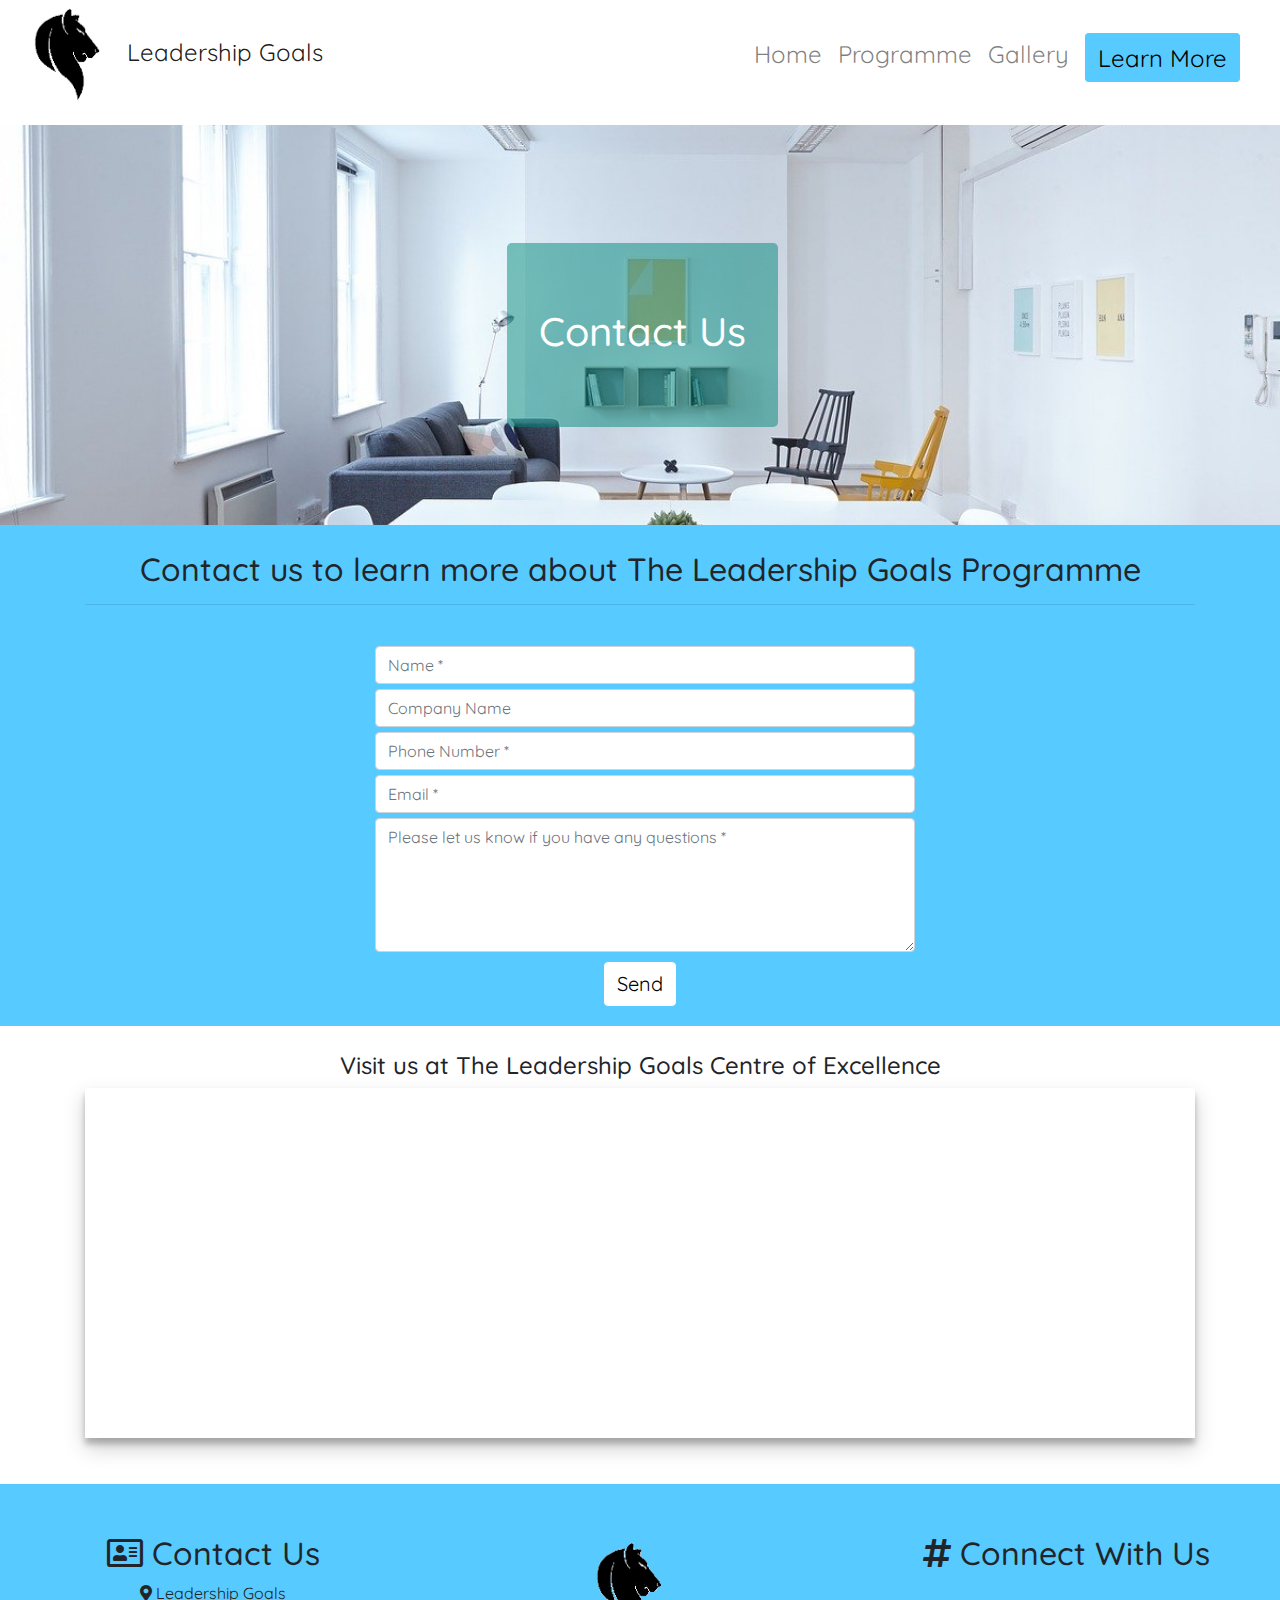
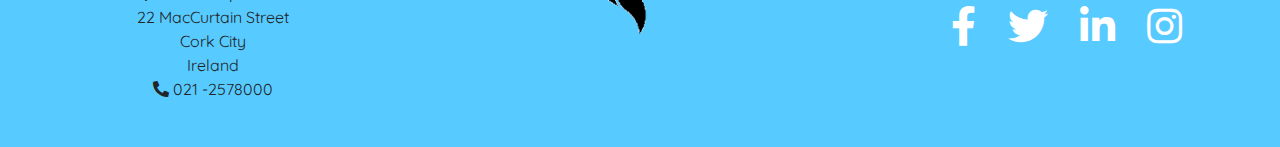
<file: contact.html>
<!DOCTYPE html>
<html lang="en">
  <head>
    <meta charset="UTF-8" />
    <meta name="viewport" content="width=device-width, initial-scale=1.0" />
    <meta http-equiv="X-UA-Compatible" content="ie=edge" />
    <link rel="stylesheet" href="https://stackpath.bootstrapcdn.com/bootstrap/4.4.1/css/bootstrap.min.css" />
    <link rel="stylesheet" href="https://use.fontawesome.com/releases/v5.13.0/css/all.css" />
    <link rel="stylesheet" href="assets/css/style.css" type="text/css" />
    <title>Leadership Goals</title>
  </head>

  <body>
    <!-- Navbar -->
    <nav class="navbar navbar-expand-lg navbar-light bg-white sticky-top">
      <a class="navbar-brand" href="./index.html">
        <img class="logo" src="assets/images/new-lion-logo.png" alt="logo"/>
        <p class="d-none d-sm-inline">Leadership Goals</p>
      </a>
      <button class="navbar-toggler" type="button" data-toggle="collapse" data-target="#navbar1" aria-expanded="false" aria-label="Toggle navigation">
        <span class="navbar-toggler-icon"></span>
      </button>
      <div class="collapse navbar-collapse" id="navbar1">
        <ul class="navbar-nav ml-auto">
          <li class="nav-item">
            <a class="nav-link" href="./index.html">Home </a>
          </li>
          <li class="nav-item">
            <a class="nav-link" href="./programme.html">
              Programme
            </a>
          </li>
          <li class="nav-item">
            <a class="nav-link" href="./gallery.html">
              Gallery
            </a>
          </li>
          <li class="nav-contact active">
            <a class="btn ml-2 btn-nav" href="./contact.html">Learn More <span class="sr-only">(current)</span></a>
          </li>
        </ul>
      </div>
    </nav>
    <!-- welcome image -->
    <section class="main-image">
      <div class="container-fluid hero-container contact-image">
        <div class="opaque-overlay">&nbsp;</div>
        <div class="row">
          <div>
            <div class="callout jumbotron text-center">
              <h1>
                Contact Us
              </h1>
            </div>
          </div>
        </div>
      </div>
    </section>
    <!-- contact form section -->
    <section class="container-fluid container-wrapper-blue">
      <div class="container">
        <div class="row">
          <div class="col-12 section-heading">
            <h2 class="text-center">
              Contact us to learn more about The Leadership Goals Programme
            </h2>
            <hr class="block-divider" />
          </div>
        </div>
        <div class="row">
          <div class="col-md-6 offset-md-3 page-header">
            <div class="contact-form">
              <form>
                <input type="text" name="name" id="fullname" class="form-control" placeholder="Name *" required />
                <input type="text" name="company" id="companyname" class="form-control" placeholder="Company Name" />
                <input type="tel" name="phone" id="phone" class="form-control" placeholder="Phone Number *" required />
                <input type="email" name="email" id="emailaddress" class="form-control" placeholder="Email *" required />
                <textarea rows="5" name="projectsummary" id="projectsummary" class="form-control" placeholder="Please let us know if you have any questions *" required></textarea>
                <div class="form-row text-center">
                  <div class="col">
                    <button type="submit" class="btn btn-card">
                      Send
                    </button>
                  </div>
                </div>
              </form>
            </div>
          </div>
        </div>
      </div>
    </section>
    <!-- Visit Us Section -->
    <section class="containter-fluid">
      <div class="container content-container">
        <div class="col-sm-12 section-heading text-center">
          <h4 class="text-center">
            Visit us at The Leadership Goals Centre of Excellence
          </h4>
        </div>
        <!-- Map Section -->
        <div style="width: 100%;">
          <iframe
            class="map"
            src="https://maps.google.com/maps?width=100%&amp;height=400&amp;hl=en&amp;coord=51.9014229, -8.468497&amp;q=22-23%20MacCurtain%20Street%2C%20Cork%20City+(Leadership%20Goals)&amp;ie=UTF8&amp;t=&amp;z=16&amp;iwloc=B&amp;output=embed"
            aria-label="Location Map"
          >
          </iframe>
        </div>
      </div>
    </section>
    <!-- Footer -->
    <footer class="container-fluid container-wrapper-blue">
      <div class="row text-center">
        <div class="col-sm-4 footer-item">
          <h2> <i class="far fa-address-card" aria-hidden="true"></i> Contact Us</h2>
          <ul class="list-unstyled">
            <li><i class="fas fa-map-marker-alt"></i> Leadership Goals</li>
            <li>22 MacCurtain Street</li>
            <li>Cork City</li>
            <li>Ireland</li>
            <li></li>
            <li><i class="fas fa-phone-alt"></i> 021 -2578000</li>
          </ul>
        </div>
        <div class="col-sm-4 footer-item d-none d-md-block">
          <a class="navbar-brand" href="./index.html">
            <img class="logo" src="assets/images/new-lion-logo.png" alt="logo"/>
          </a>
        </div>
        <div class="col-sm-4 footer-item">
          <h2><i class="fas fa-hashtag" aria-hidden="true"></i> Connect With Us</h2>
          <div class="social-links">
            <ul class="list-unstyled social">
              <li class="list-inline-item">
                <a href="https://www.facebook.com" target="_blank">
                  <i class="fab fa-facebook-f" aria-hidden="true"></i>
                  <span class="sr-only">Facebook</span>
                </a>
              </li>
              <li class="list-inline-item">
                <a href="https://www.twitter.com" target="_blank">
                  <i class="fab fa-twitter" aria-hidden="true"></i>
                  <span class="sr-only">Twitter</span>
                </a>
              </li>
              <li class="list-inline-item">
                <a href="https://www.linkedin.com" target="_blank">
                  <i class="fab fa-linkedin-in" aria-hidden="true"></i>
                  <span class="sr-only">LinkedIn</span>
                </a>
              </li>
              <li class="list-inline-item">
                <a href="https://www.instagram.com" target="_blank">
                  <i class="fab fa-instagram" aria-hidden="true"></i>
                  <span class="sr-only">Instagram</span>
                </a>
              </li>
            </ul>
          </div>
        </div>
      </div>
    </footer>
    <!-- scripts -->
    <script src="https://code.jquery.com/jquery-3.3.1.slim.min.js"></script>
    <script src="https://cdnjs.cloudflare.com/ajax/libs/popper.js/1.14.3/umd/popper.min.js"></script>
    <script src="https://stackpath.bootstrapcdn.com/bootstrap/4.1.3/js/bootstrap.min.js"></script>
  </body>
</html>
</file>
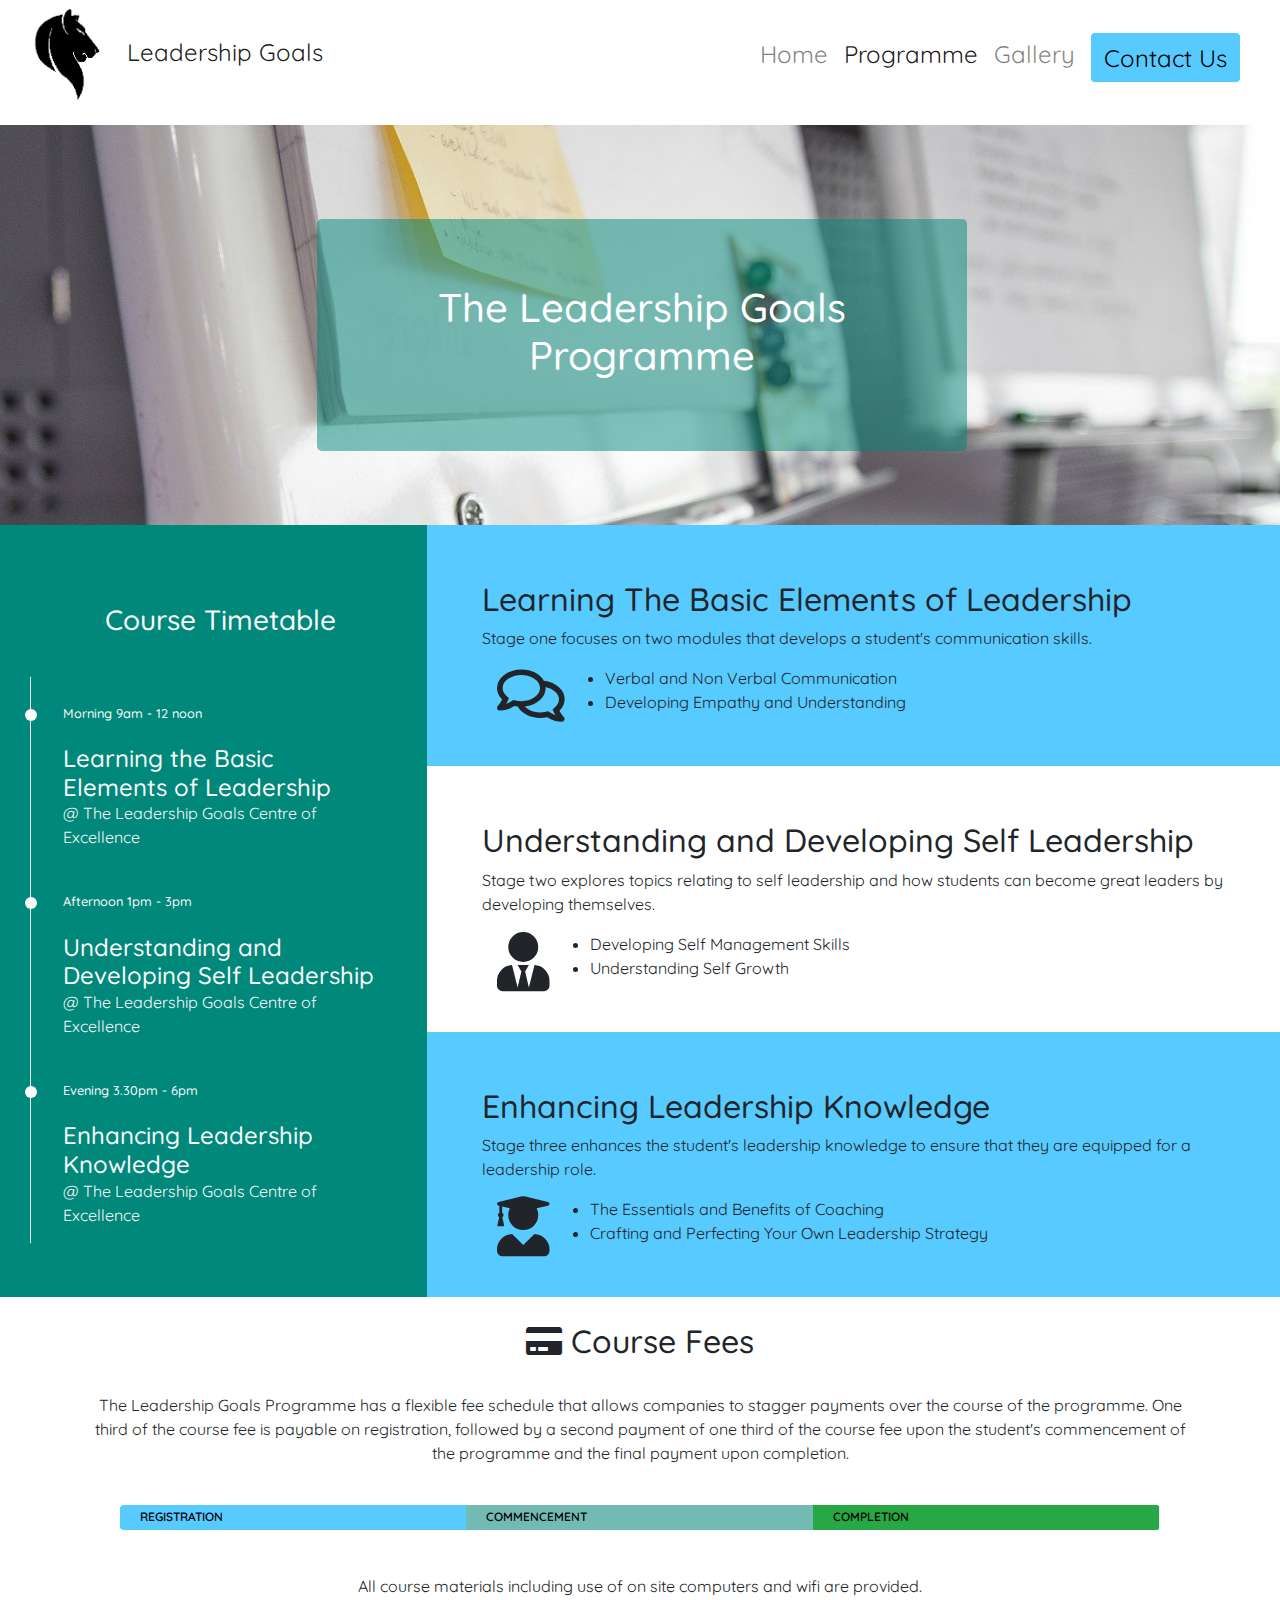
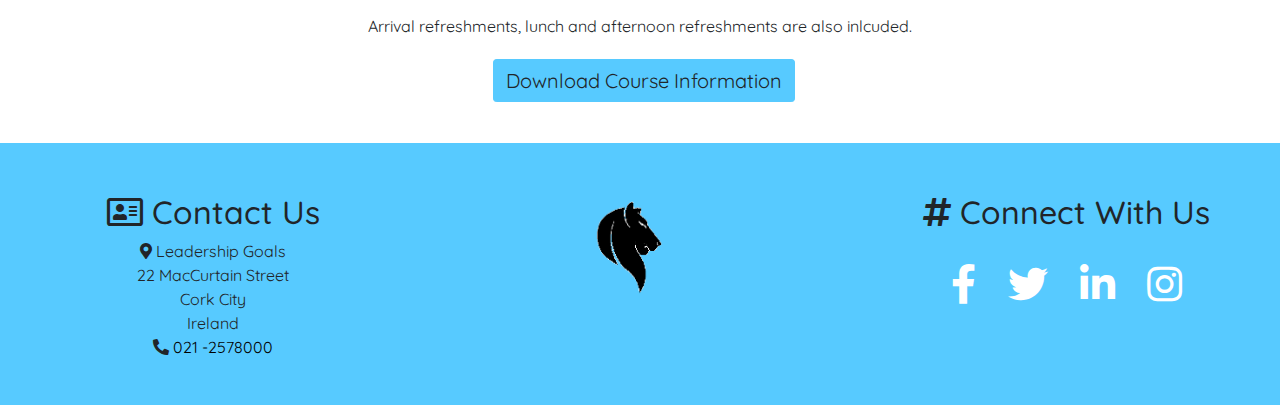
<file: programme.html>
<!DOCTYPE html>
<html lang="en">
  <head>
    <meta charset="UTF-8" />
    <meta name="viewport" content="width=device-width, initial-scale=1.0" />
    <meta http-equiv="X-UA-Compatible" content="ie=edge" />
    <link rel="stylesheet" href="https://stackpath.bootstrapcdn.com/bootstrap/4.4.1/css/bootstrap.min.css" />
    <link rel="stylesheet" href="https://use.fontawesome.com/releases/v5.13.0/css/all.css" />
    <link rel="stylesheet" href="assets/css/style.css" type="text/css" />
    <title>Leadership Goals</title>
    <link rel="shortcut icon" type="image/png" href="assets/images/new-lion-logo.png">
  </head>
  <body>
    <!------------------------- Navbar ------------------------->
    <nav class="navbar navbar-expand-lg navbar-light bg-white sticky-top">
      <a class="navbar-brand" href="./index.html">
        <img class="logo" src="assets/images/new-lion-logo.png" alt="logo"/>
        <p class="d-none d-sm-inline">Leadership Goals</p>
      </a>
      <button class="navbar-toggler" type="button" data-toggle="collapse" data-target="#navbar1" aria-expanded="false" aria-label="Toggle navigation">
        <span class="navbar-toggler-icon"></span>
      </button>
      <div class="collapse navbar-collapse" id="navbar1">
        <ul class="navbar-nav ml-auto">
          <li class="nav-item">
            <a class="nav-link" href="./index.html">Home </a>
          </li>
          <li class="nav-item">
            <a class="nav-link active" href="./programme.html">
              Programme <span class="sr-only">(current)</span>
            </a>
          </li>
          <li class="nav-item">
            <a class="nav-link" href="./gallery.html">
              Gallery
            </a>
          </li>
          <li class="nav-contact">
            <a class="btn ml-2 btn-nav" href="./contact.html">Contact Us</a>
          </li>
        </ul>
      </div>
    </nav>
    <section class="main-image">
      <div class="container-fluid hero-container programme-image">
        <div class="opaque-overlay">&nbsp;</div>
        <div class="row">
          <div>  
            <div class="callout jumbotron text-center">
              <h1>
                The Leadership Goals Programme
              </h1>
            </div>
          </div>
        </div>
      </div>
    </section>
    <section class="container-fluid">
      <div class="row">
        <!------------------------- Course Timeframe Section (Left)------------------------->
        <div class="col-md-4 course-timetable section-column">
          <div class="row">
            <div class="col-12">
              <h3 class="timetable-heading uppercase text-center">
                Course Timetable
              </h3>
            </div>
          </div>
          <div class="timetable-items">
            <div class="timeline-item" data-days="Morning 9am - 12 noon">
              <h4>Learning the Basic Elements of Leadership</h4>
              <p>@ The Leadership Goals Centre of Excellence</p>
            </div>
            <div class="timeline-item" data-days="Afternoon 1pm - 3pm">
              <h4>Understanding and Developing Self Leadership</h4>
              <p>@ The Leadership Goals Centre of Excellence</p>
            </div>
            <div class="timeline-item" data-days="Evening 3.30pm - 6pm">
              <h4>Enhancing Leadership Knowledge</h4>
              <p>@ The Leadership Goals Centre of Excellence</p>
            </div>
          </div>
        </div>
        <!------------------------- About Course Section Right ------------------------->
        <!-- This section is split into a left column and a right column to display a tmetable and extra course information in an attractive style. -->
        <div class="col-md-8 about-col section-column">
          <div class="container-fluid container-wrapper-blue about-container">
            <div class="row">
              <div class="col section-heading about-prog-div">
                <h2 class="">
                  Learning The Basic Elements of Leadership
                </h2>
              </div>
              <div class="col-sm-12 about-prog-div">
                <p>
                  Stage one focuses on two modules that develops a student's communication skills.
                </p>
              </div>
            </div>
            <div class="row about-prog-div">
              <div class="col-12 d-flex justify-content-start">
                <i class="far fa-comments about-prog-icon" aria-hidden="true"></i>
                <ul class="d-inline">
                  <li>Verbal and Non Verbal Communication</li>
                  <li>Developing Empathy and Understanding</li>
                </ul>
              </div>
            </div>
          </div>

          <div class="container-fluid about-container">
            <div class="row">
              <div class="col section-heading about-prog-div">
                <h2 class="">
                  Understanding and Developing Self Leadership
                </h2>
              </div>
              <div class="col-sm-12 about-prog-div">
                <p>
                  Stage two explores topics relating to self leadership and how students can become great leaders by developing themselves.
                </p>
              </div>
            </div>
            <div class="row about-prog-div">
              <div class="col-12 d-flex justify-content-start">
                <i class="fas fa-user-tie about-prog-icon" aria-hidden="true"></i>
                <ul class="d-inline">
                  <li>Developing Self Management Skills</li>
                  <li>Understanding Self Growth</li>
                </ul>
              </div>
            </div>
          </div>

          <div class="container-fluid container-wrapper-blue about-container">
            <div class="row">
              <div class="col section-heading about-prog-div">
                <h2 class="">
                  Enhancing Leadership Knowledge
                </h2>
              </div>
              <div class="col-sm-12 about-prog-div">
                <p>
                  Stage three enhances the student's leadership knowledge to ensure that they are equipped for a leadership role.
                </p>
              </div>
            </div>
            <div class="row about-prog-div">
              <div class="col-12 d-flex justify-content-start">
                <i class="fas fa-user-graduate about-prog-icon" aria-hidden="true"></i>
                <ul class="d-inline">
                  <li>The Essentials and Benefits of Coaching</li>
                  <li>Crafting and Perfecting Your Own Leadership Strategy</li>
                </ul>
              </div>
            </div>
          </div>
        </div>
      </div>
    </section>
    <!------------------------- Course Fees Section ------------------------->
    <!-- This section includes a progress bar that is divided into three sections to signify the course fees payable at different stages of the course. -->
    <section class="containter-fluid course-fees">
      <div class="content-container container">
        <div class="col-sm-12 section-heading text-center">
          <h2 class="text-center">
            <i class="stages-icon fas fa-credit-card" aria-hidden="false"></i>
            Course Fees
          </h2>
        </div>
        <br />
        <div>
          <p class="text-center">
            The Leadership Goals Programme has a flexible fee schedule that allows companies to stagger payments over the course of the programme. One third of the course fee is payable on registration, followed by a second payment of one
            third of the course fee upon the student's commencement of the programme and the final payment upon completion.
          </p>
        </div>
        <div>
          <div class="row progress-section">
            <div class="col">
              <div class="progress">
                <div class="progress-bar bg-blue" role="progressbar" aria-valuenow="33" aria-valuemin="0" aria-valuemax="100" style="width: 33.3%;">
                  <span class="progress-type">Registration</span>
                  <span class="sr-only">33% complete</span>
                </div>
                <div class="progress-bar bg-teal" role="progressbar" aria-valuenow="33" aria-valuemin="0" aria-valuemax="100" style="width: 33.3%;">
                  <span class="progress-type">Commencement</span>
                  <span class="sr-only">66% complete</span>
                </div>
                <div class="progress-bar bg-success" role="progressbar" aria-valuenow="33" aria-valuemin="0" aria-valuemax="100" style="width: 33.3%;">
                  <span class="progress-type">Completion</span>
                  <span class="sr-only">100% complete</span>
                </div>
              </div>
            </div>
          </div>
        </div>
        <p class="text-center">All course materials including use of on site computers and wifi are provided.</p>
        <p class="text-center">Arrival refreshments, lunch and afternoon refreshments are also inlcuded.</p>
        <p class="text-center"><a class="btn ml-2 btn-nav" href="assets/pdf/leadershipgoals.pdf" target="_blank">Download Course Information</a></p><span class="sr-only">Download Imfo</span>
      </div>
    </section>
    <!------------------------- Footer ------------------------->
    <footer class="container-fluid container-wrapper-blue">
      <div class="row text-center">
        <div class="col-sm-4 footer-item">
          <h2> <i class="far fa-address-card" aria-hidden="true"></i> Contact Us</h2>
          <ul class="list-unstyled">
            <li><i class="fas fa-map-marker-alt"></i> Leadership Goals</li>
            <li>22 MacCurtain Street</li>
            <li>Cork City</li>
            <li>Ireland</li>
            <li></li>
            <li><i class="fas fa-phone-alt"></i> <a href="tel: 021 -2578000" class="footer-contact">021 -2578000</a></li>
          </ul>
        </div>
        <div class="col-sm-4 footer-item d-none d-md-block">
          <a class="navbar-brand" href="./index.html">
            <img class="logo" src="assets/images/new-lion-logo.png" alt="logo"/>
          </a>
        </div>
        <div class="col-sm-4 footer-item">
          <h2><i class="fas fa-hashtag" aria-hidden="true"></i> Connect With Us</h2>
          <div class="social-links">
            <ul class="list-unstyled social">
              <li class="list-inline-item">
                <a href="https://www.facebook.com" target="_blank">
                  <i class="fab fa-facebook-f" aria-hidden="true"></i>
                  <span class="sr-only">Facebook</span>
                </a>
              </li>
              <li class="list-inline-item">
                <a href="https://www.twitter.com" target="_blank">
                  <i class="fab fa-twitter" aria-hidden="true"></i>
                  <span class="sr-only">Twitter</span>
                </a>
              </li>
              <li class="list-inline-item">
                <a href="https://www.linkedin.com" target="_blank">
                  <i class="fab fa-linkedin-in" aria-hidden="true"></i>
                  <span class="sr-only">LinkedIn</span>
                </a>
              </li>
              <li class="list-inline-item">
                <a href="https://www.instagram.com" target="_blank">
                  <i class="fab fa-instagram" aria-hidden="true"></i>
                  <span class="sr-only">Instagram</span>
                </a>
              </li>
            </ul>
          </div>
        </div>
      </div>
    </footer>
    <!------------------------- scripts ------------------------->
    <script src="https://code.jquery.com/jquery-3.3.1.slim.min.js"></script>
    <script src="https://cdnjs.cloudflare.com/ajax/libs/popper.js/1.14.3/umd/popper.min.js"></script>
    <script src="https://stackpath.bootstrapcdn.com/bootstrap/4.1.3/js/bootstrap.min.js"></script>
  </body>
</html>
</file>
<file: assets/css/style.css>
@import url("https://fonts.googleapis.com/css?family=Quicksand:100,200,300,400,500,600,700");

body {
  font-family: "Quicksand", sans-serif;
}

html {
  scroll-behavior: smooth;
  font-size: 16px;
}

/*---------------------------------------- Navbar --------------------------------------*/
/* The below CSS adjusts the styling and sizing of different navbar elements */
.navbar {
  padding-left: 20px;
  padding-right: 40px;
  padding-top: 0px;
  padding-bottom: 15px;
}

.navbar-nav a {
  color: #000000;
  font-size: 24px;
}

.nav-item a {
  color: #000000;
  border-bottom: 1px solid transparent;
}

.nav-item a:hover {
  color: #000000;
  border-bottom: 1px solid;
}

.navbar-brand {
  font-size: 24px;
}

.navbar-nav {
  text-align: center;
}
.navbar-toggler:focus {
    outline-color: transparent;
}

/*----------------------------------- Buttons------------------------------- */
/* The below CSS adjusts the colours and responsivness of buttons throughout the website in order to maintain the website's style */
.btn-nav {
  background-color: rgba(87, 202, 255, 1)!important;
  border-color: rgba(87, 202, 255, 1)!important;
  border-bottom: transparent;
}

.btn-nav:hover {
    background-color:  rgba(0, 136, 122, 0.5)!important;
    border-color: rgba(137, 223, 214, 0.5)!important;
    border-bottom: transparent;
}

.btn {
  margin-top: 5px;
  font-size: 20px;
}

.btn-card {
    background-color: #ffffff !important;
    color: #000000 !important;
    border-color: #ffffff !important;
}

.btn-card:hover {
    background-color: rgba(0, 136, 122, 1) !important;
    border-color: rgba(0, 136, 122, 1) !important;
}

/*---------------------------- Containers, Images and Backgrounds --------------------------*/
/* The below CSS adjusts the styling and positioning of containers, images and backgrounds throughout the website. 
The hero-container targets all hero image sections and then each individual hero image class targets individual pages.  */

.logo {
    height: 100px;
    width: 100px;
}

.bg-teal {
    background-color: rgba(0, 136, 122, .5);
}

.bg-blue {
    background-color: rgba(87, 202, 255, 1);
}

.main-image {
  height: auto;
  width: 100%;
  overflow: hidden;
  position: relative;
}

.hero-container {
height: 400px;
  margin-left: auto;
  margin-right: auto;
  display: -webkit-box;
  display: -ms-flexbox;
  display: flex;
  -webkit-box-align: center;
      -ms-flex-align: center;
          align-items: center;
  -webkit-box-pack: center;
      -ms-flex-pack: center;
          justify-content: center;
  position: relative;
  -webkit-animation-name: hero-zoom;
          animation-name: hero-zoom;
  -webkit-animation-duration: 3s;
          animation-duration: 3s;
  -webkit-animation-fill-mode: forwards;
          animation-fill-mode: forwards;
}

.home-image {
  background: url("../images/heroimage1.png") no-repeat center fixed;
  background-size: cover;
}

.programme-image {
    background: url("../images/programme-image.jpg") no-repeat center fixed;
  background-size: cover;
}

.contact-image {
    background: url("../images/contact-photo.jpg") no-repeat center fixed;
  background-size: cover;
}

.gallery-image {
    background: url("../images/cork-city.jpg") no-repeat center fixed;
  background-size: cover;
}

.jumbotron {
    margin-top: 30px;
  background-color: rgba(0, 136, 122, 0.5);
  max-width: 650px;
  color: #ffffff;
  font-weight: bolder;
  margin-bottom: 10px;
  text-align: center;
}

.container-wrapper-blue {
  background-color: rgba(87, 202, 255, 1);
}

.facility-photo {
  height: 150px;
  width: 200px;
  display: block;
  margin: auto;
  padding-bottom: 20px;
  position: relative;
}

/* The below CSS controls the zoom effect of the hero image upon loading each page. */

@-webkit-keyframes hero-zoom {
  from {
    -webkit-transform: scale(1);
            transform: scale(1);
  }
  to {
    -webkit-transform: scale(1.05);
            transform: scale(1.05);
  }
}

@keyframes hero-zoom {
  from {
    -webkit-transform: scale(1);
            transform: scale(1);
  }
  to {
    -webkit-transform: scale(1.05);
            transform: scale(1.05);
  }
}

/*----------------------------------------- Homepage ---------------------------------*/
/* The below CSS adjusts the sizing and stying of elements on the homepage, index.html.  */
.page-header {
  margin-top: 20px;
  margin-bottom: 20px;
  border-bottom: 0;
  text-align: center;
}

.about-us {
    padding-top: 40px;
    padding-bottom: 40px;
}

.overlay {
  position: absolute;
  border-radius: 5%;
  height: 100%;
  width: 100%;
  opacity: 0;
  -webkit-transition: 0.5s ease;
  -o-transition: 0.5s ease;
  transition: 0.5s ease;
  background-color: rgba(0, 136, 122, 1);
}

.card:hover .overlay {
  opacity: 1;
}

.text {
  color: white;
  font-size: 20px;
  position: absolute;
  text-align: center;
  padding-right: 10px;
  padding-left: 10px;
  top: 50%;
  left: 50%;
   -webkit-transform: translate(-50%, -50%);
  -ms-transform: translate(-50%, -50%);
  transform: translate(-50%, -50%);
}

.card {
  border-radius: 5%;
  height: 300px;
  border: none;
  width: auto;
  -webkit-box-shadow: 0 10px 20px rgba(0, 0, 0, 0.19), 0 6px 6px rgba(0, 0, 0, 0.23);
          box-shadow: 0 10px 20px rgba(0, 0, 0, 0.19), 0 6px 6px rgba(0, 0, 0, 0.23);
}

.stage-icon {
  font-size: 40px;
}


/*------------------------------- Homepage Carousel------------------------------ */
/* The below CSS adjusts the carousel in the About Us section of the homepage. 
There are two carousels on this page, one for larger screen sizes and one for smaller screen sizes which are hidden accordingly. */

.container-carousel .card-deck {
  padding-left: 40px;
  padding-right: 40px;
  margin-top: 0px;
  padding-top: 0px;
  height: 700px;
}

.container-carousel .card {
  background-color: rgba(87, 202, 255, 1);
  margin-top:0px;
  padding-top: 0px;
  border-radius: 0;
  height: 600px;
  min-width: 400px;
  border: none;
  -webkit-box-shadow: 0 10px 20px rgba(0, 0, 0, 0.19), 0 6px 6px rgba(0, 0, 0, 0.23);
          box-shadow: 0 10px 20px rgba(0, 0, 0, 0.19), 0 6px 6px rgba(0, 0, 0, 0.23);
}

.mobile-card {
    background-color: rgba(87, 202, 255, 1);
  padding-left: 30px;
  padding-right:30px;
  border-radius: 0;
  height: 800px;
  width: 350px;
  border: none;
  -webkit-box-shadow: 0 10px 20px rgba(0, 0, 0, 0.19), 0 6px 6px rgba(0, 0, 0, 0.23);
          box-shadow: 0 10px 20px rgba(0, 0, 0, 0.19), 0 6px 6px rgba(0, 0, 0, 0.23);
  -o-text-overflow: ellipsis;
     text-overflow: ellipsis;
}

.carousel-inner .card-title {
  padding-top: 10px;
  padding-bottom: 10px;
  margin-top: 30px;
}

.carousel-inner .card-body {
  padding-top: 0px;
  margin-top: 0px;
}

.carousel-inner .card-text {
  text-align: center;
}

.carousel-control-next-icon,
.carousel-control-prev-icon,
.carousel-indicators {
  -webkit-filter: invert(1);
          filter: invert(1);
}

.card-deck {
  padding-bottom: 40px;
}

.carousel-data {
  text-align: center;
}

.container-carousel {
  background: url("../images/carousel-background.png") no-repeat center fixed;
}
.carousel-control-prev:focus {
  opacity: 0.5;
}
.carousel-control-next:focus {
  opacity: 0.5;
}

/* --------------------------Adjustments of size of cards in the About Us carousel for mobile and tablet view------------------- */
@media screen and (max-width: 768px) {
    .mobile-card{
        width: 320px;
    }
    .container-carousel .card-deck {
        height: 850px;
    }
    .progress-type {
        font-size: 8px;
    }
}

/*------------------------------ Programme Page ------------------------------*/
/* The below CSS adjusts the styling of elements on the programme page. 
The timeline classes refer to the course timetable on the left hand side of the page. 
The progress classes refer to the progress bar in the course fees section. */

.timetable-heading {
  color: #fafafa;
  margin-bottom: 40px;
}

.timeline-item {
  padding: 4.2em 2em 1em 2em;
  position: relative;
  color: #fafafa;
  border-left: 1px solid;
}

.timeline-item p {
  padding: 0;
  margin: 0;
}

.timeline-item h4 {
  padding: 0;
  margin: 0;
}

.timeline-item:before {
  content: attr(data-days);
  position: absolute;
  left: 2.5em;
  top: 2.1em;
  display: block;
  font-weight: 500;
  font-size: 0.8em;
  padding: 0;
  margin: 0;
}

.timeline-item:after {
  width: 12px;
  height: 12px;
  display: block;
  top: 2.0em;
  position: absolute;
  left: -6px;
  border-radius: 12px;
  content: "";
  background: #fafafa;
}

.timetable-items {
  margin-top: 0px;
  margin-bottom: 0;
  padding-top: 0em;
  padding-bottom: 1em;
}

.section-column {
  padding-left: 30px;
  float: none;
  height: auto;
  display: table-cell;
  align-content: center;
  justify-items: center;
}

.section-heading {
  font-weight: 300;
  margin-top: 25px;
  margin-bottom: 0px;
  padding-bottom: 0px;
}

.about-col {
  padding: 0;
}

.about-container {
  height: auto;
  min-height: 220px;
  padding: 30px;
}

.progress {
  position: relative;
  height: 25px;
  margin-bottom: 4px;
}

.progress-type {
  position: relative;
  left: 10px;
  font-weight: 600;
  padding: 3px 30px 3px 10px;
  color: #000000;
  text-transform: uppercase;
  text-align: left;
}

.progress-section {
  margin: 40px 20px;
}

.about-prog-icon {
  font-size: 60px;
  margin-bottom: 10px;
}

.about-prog-div {
    padding-left: 40px;
}

.course-timetable {
  padding-top: 40px;
  background-color: #00887a;  
}

.course-fees {
    padding-bottom: 25px;
}

/*---------------------------------------- Contact----------------------------------------- */
/* The below CSS adjusts elements of the form on the Contact Us Page and the styling of the map element. */
.form-control {
  margin: 5px;
}

.map {
    -webkit-box-shadow: 0 10px 20px rgba(0, 0, 0, 0.19), 0 6px 6px rgba(0, 0, 0, 0.23);
            box-shadow: 0 10px 20px rgba(0, 0, 0, 0.19), 0 6px 6px rgba(0, 0, 0, 0.23);box-shadow: 0 10px 20px rgba(0, 0, 0, 0.19), 0 6px 6px rgba(0, 0, 0, 0.23);
    margin-bottom: 40px; 
    width: 100%;
    height: 350px;   
    border: none;    
}
/*---------------------------------------- Gallery----------------------------------------- */
/* The below CSS related to images contained within the gallery on the Gallery Page. Inspiration for this code was taken from the following websites and adapted to suit this website:
https://www.codecademy.com/forum_questions/542c44d4631fe94ba3000d4f
https://stackoverflow.com/questions/53466169/how-to-make-all-images-fit-same-size-inside-div-responsive */

.thumbnail img {
  max-width: 100%;
  max-height: auto;
  position: relative;
  vertical-align: middle;
  left: 50%;
  -webkit-transform: translate(-50%);
      -ms-transform: translate(-50%);
          transform: translate(-50%);
  height: 200px;
  width: 200px;
  -o-object-fit:cover;
     object-fit:cover;
  -webkit-box-shadow: 0 10px 20px rgba(0, 0, 0, 0.19), 0 6px 6px rgba(0, 0, 0, 0.23);
          box-shadow: 0 10px 20px rgba(0, 0, 0, 0.19), 0 6px 6px rgba(0, 0, 0, 0.23);
  margin-top: 30px;
  margin-bottom: 30px;
}


.thumbnail {
  width: 20%;
  height: auto;
  min-height: 100%;
  overflow: hidden;
  position: relative;
  display: inline-block;
  
}

/* The below code was inspired by the following post and adjusted for this project:
https://stackoverflow.com/questions/38056679/how-to-change-cursor-on-hover-at-image */

.gallery-img img:hover {
    cursor: pointer;
}

/*------------------------------------------ Footer--------------------------------------------- */
/* The below CSS styles elements contained within the Footer of each page including the social media links. */
.footer-item {
  padding-top: 50px;
  padding-bottom: 30px;
}

.social i {
  padding-left: 10px;
  padding-right: 10px;
  padding-top: 10px;
  font-size: 40px;
  text-align: center;
  color: #ffffff;
  -webkit-transition: all 0.35s ease-in-out;
  -o-transition: all 0.35s ease-in-out;
  transition: all 0.35s ease-in-out;
}

.social li a i:hover {
  color: rgba(0, 136, 122, 1.0);
}

.social-links {
    padding-top: 15px;
}

.footer-contact{
    color: #000000;
    text-decoration: none;
}

.footer-contact:hover{
    text-decoration: none;
    color:#000000;
}
</file>
